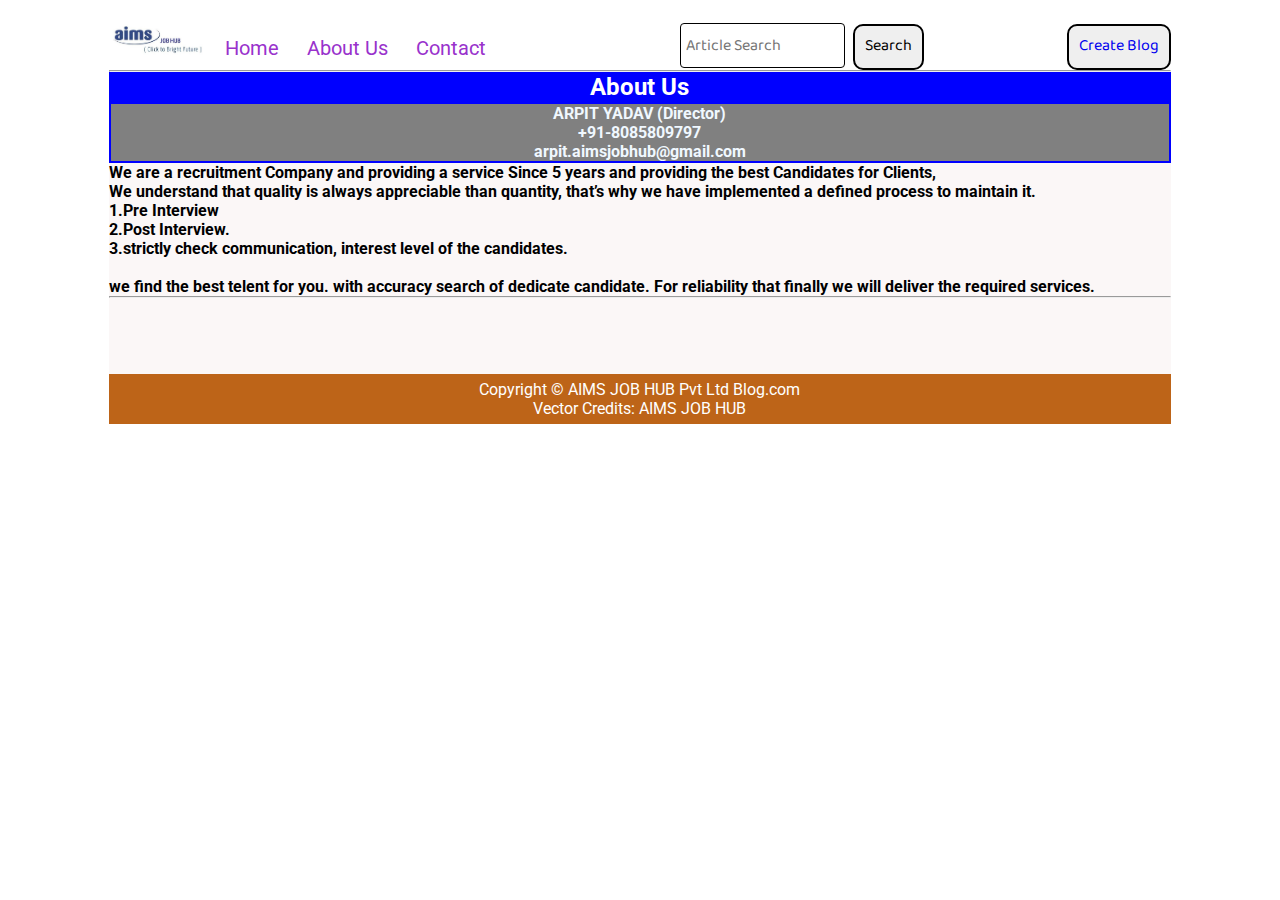
<file: Aboutus.html>
<!DOCTYPE html>
<html lang="en">
  <head>
    <meta charset="UTF-8" />
    <meta http-equiv="X-UA-Compatible" content="IE=edge" />
    <meta name="viewport" content="width=device-width, initial-scale=1.0" />
    <title>AIMS JOB HUB Blog for Review Service/Product</title>
    <link rel="stylesheet" href="CSS/newstyle.css" />
    <link rel="stylesheet" href="CSS/newutils.css" />
    <link rel="stylesheet" href="CSS/mobileslide.css" />
    
  </head> 
  <body>

    <nav class="navigation max-width-1 m-auto">
      <div class="nav-left">
        <a href="/">
          <span><img src="img/Logo.jpg" width="94px" alt="" /></span>
        </a>

        <ul>
            <li><a href="index.html">Home</a></li>
            <li><a href="Aboutus.html">About Us</a></li>
            <li><a href="contact.html">Contact</a></li>
        </ul>
      </div>

      <div class="nav-right">
            <form action="/search.html" method="get">
                <input class="form-input" type="text" name="query" placeholder="Article Search"/>
                <button class="btn">Search</button>
            </form>
      </div>
    
      <div class="article c-blog">
        <form action="/search.html" method="get">
        <button class="btn"><a href="blog_index.html">Create Blog</a></button>  
        
        </form>
      </div>

    </nav>
    
    <div class="max-width-1 m-auto"><hr></div>
    <div class="home-articles max-width-1 m-auto font2">




<a id="About Us">
    <section class="my-4">
        <div class="py-4">
            <h2 style="text-align: center; color:white; border:blue 1px solid; background-color:blue;" class="text-center">About Us</h2>
        </div>
        <div class="container-fluid">
            <div>
            <fieldset style="border:blue 2px solid; text-align: center; color: aliceblue; background-color: grey">
            <b>ARPIT YADAV (Director)</b><br>
            <b>+91-8085809797</b><br>
            <b>arpit.aimsjobhub@gmail.com</b>
            </p>                
          </fieldset>
            </div>
            <p class="text-left"><b> We are a recruitment Company and providing a service Since 5 years and
                providing the best Candidates for Clients,<br>
                We understand that quality is always appreciable than quantity, that’s why we have implemented a
                defined process to maintain it. <br>
                1.Pre Interview<br>
                2.Post Interview.<br>
                3.strictly check communication, interest level of the candidates.<br>
                    <br> we find the best telent for you.
                    with accuracy search of dedicate candidate. For reliability that finally we will deliver the
                    required services.
                </b>
            </div>
            </p>
        </div>
    </section>
</a>



                <div class="max-width-1 m-auto"><hr></div>
                <div class="home-articles max-width-1 m-auto font2">
<br><br><br><br>

<div class="footer">
  <p>Copyright &copy; AIMS JOB HUB Pvt Ltd Blog.com </p>
  <a href="https://www.indiamart.com/proddetail/aims-job-hub-placement-22513595912.html">Vector Credits: AIMS JOB HUB</a>
</div>



</body>
</html>
</file>
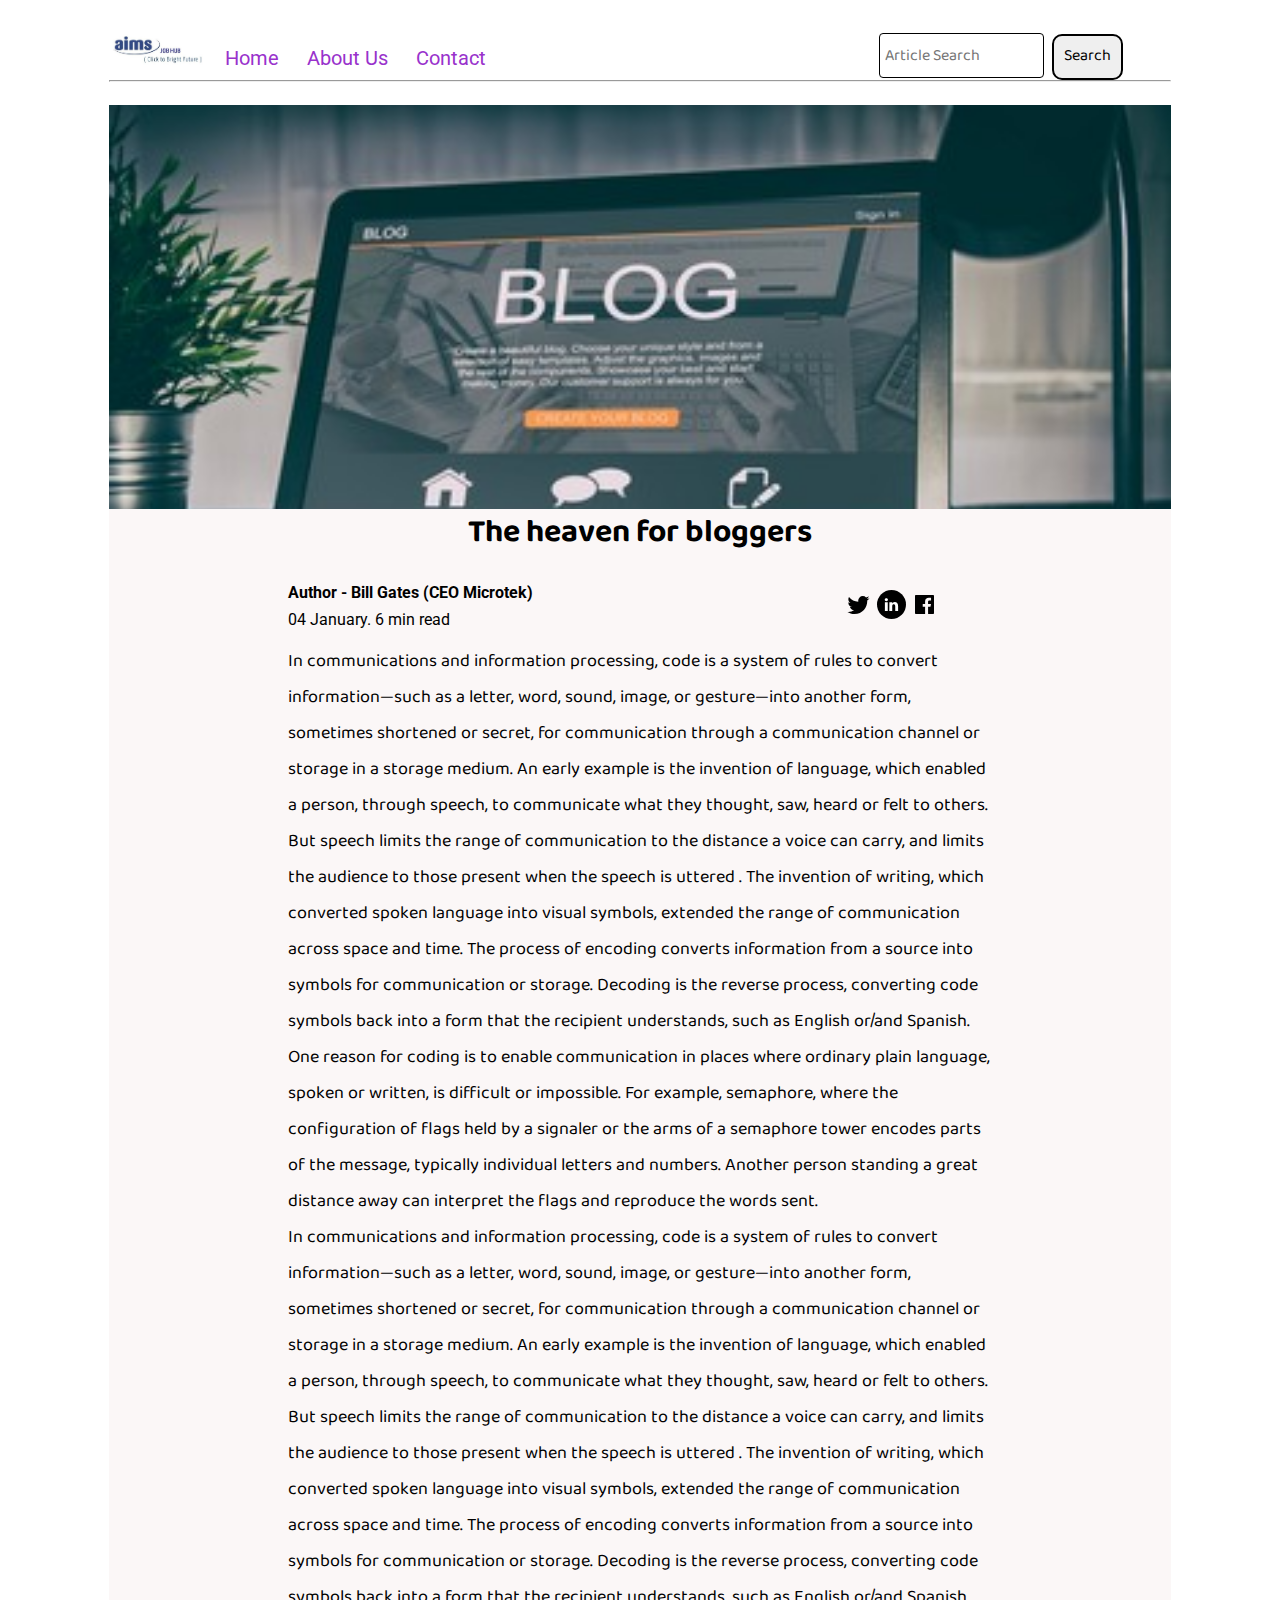
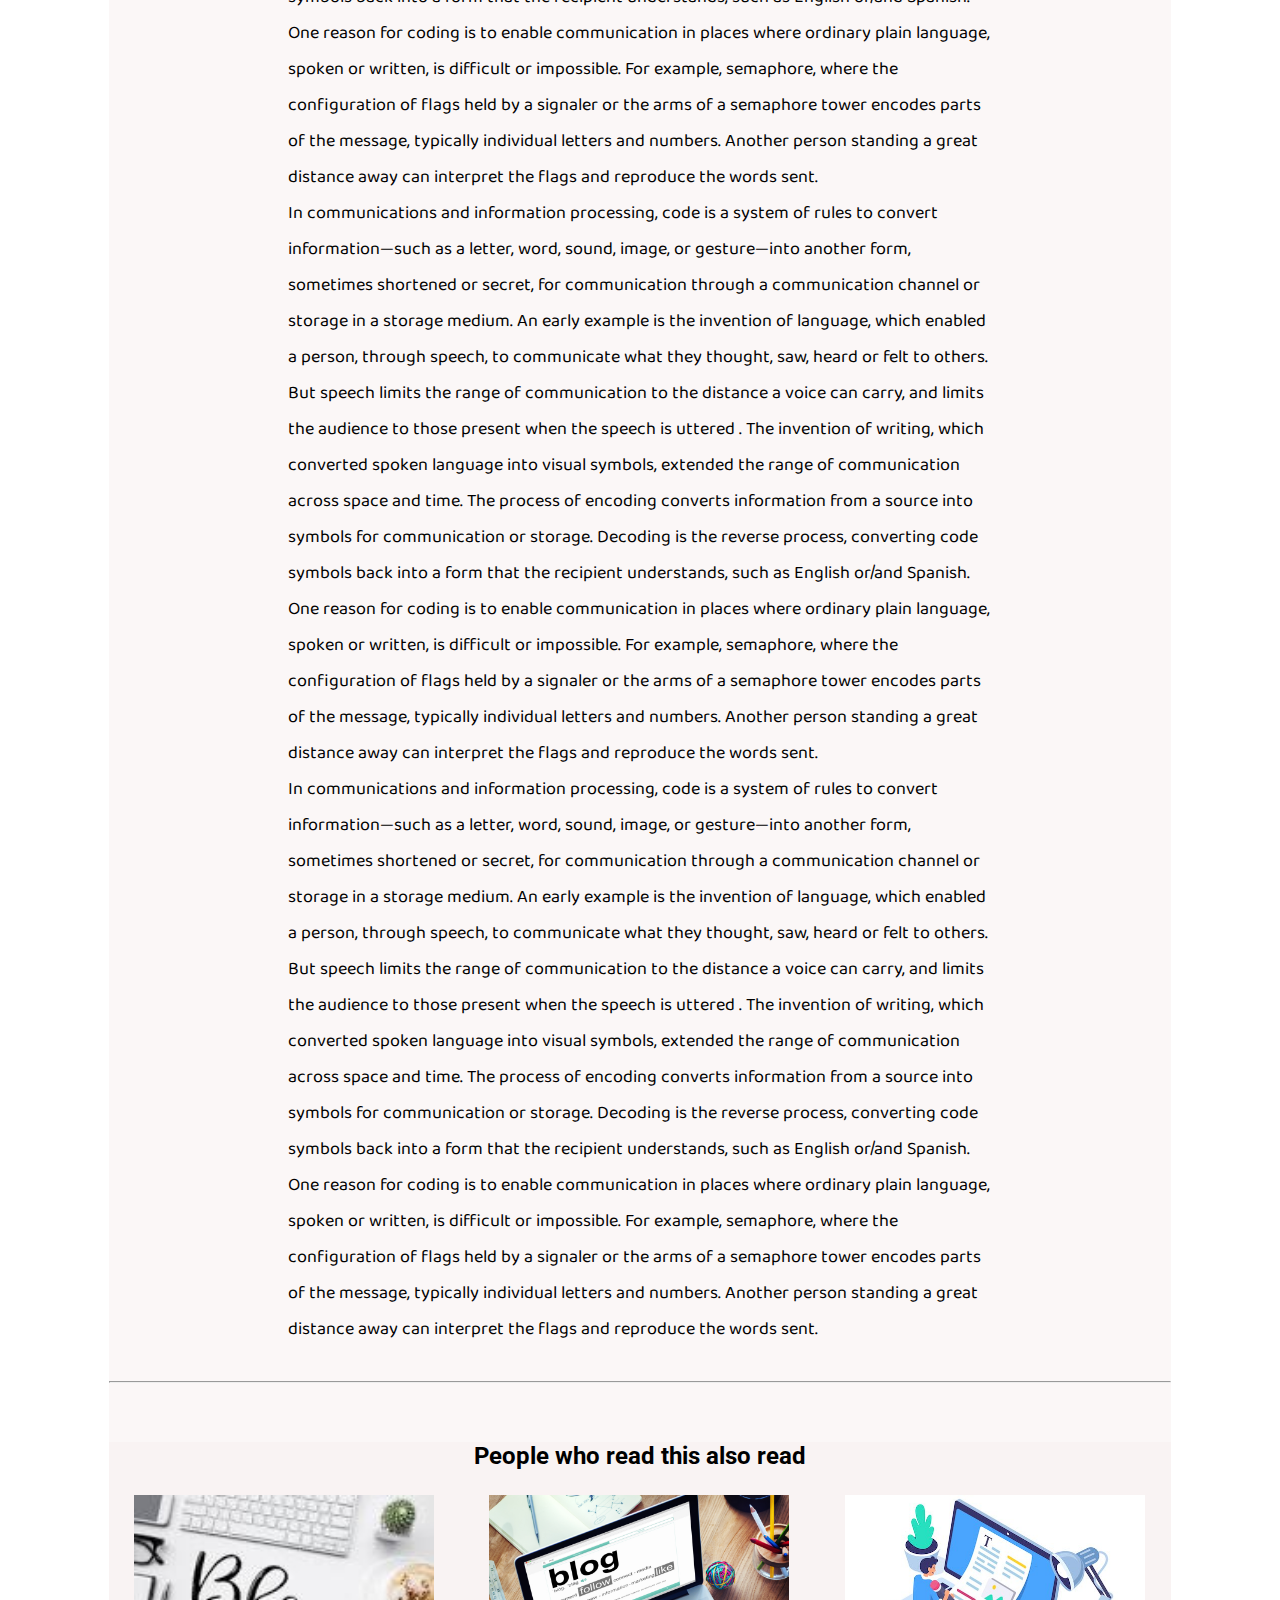
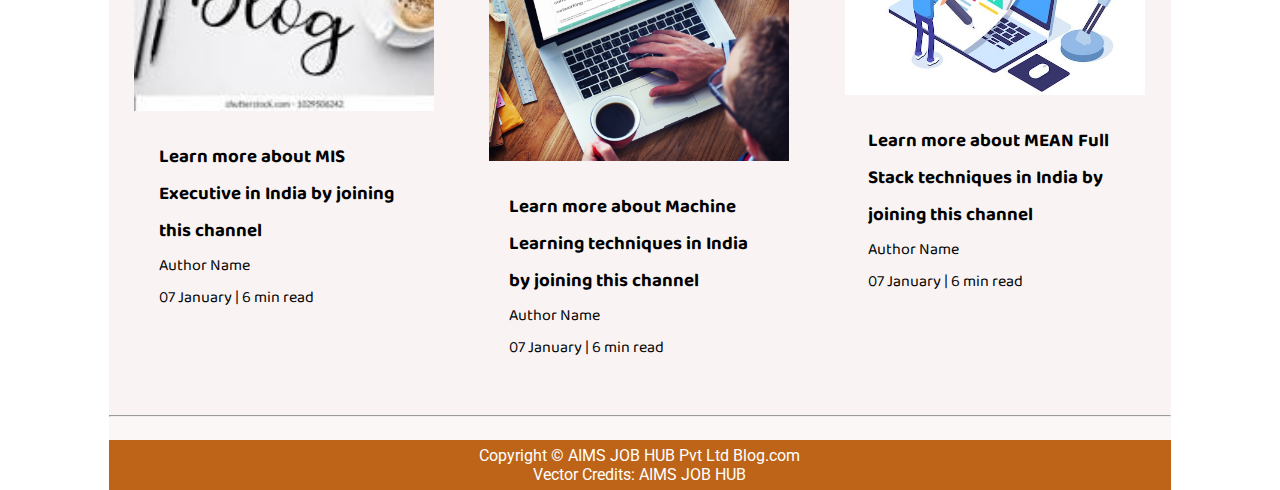
<file: blog.html>
<!DOCTYPE html>
<html lang="en">

<head>
    <meta charset="UTF-8">
    <meta name="viewport" content="width=device-width, initial-scale=1.0">
    <title>AIMS JOB HUB Blog for Review Service/Product</title>
    <link rel="stylesheet" href="CSS/newutils.css">
    <link rel="stylesheet" href="CSS/newstyle.css">
    <link rel="stylesheet" href="CSS/mobileslide.css">
    <link rel="stylesheet" href="CSS/contact.css">
    <link rel="stylesheet" href="CSS/blogpost.css">

</head>

<body>

    <nav class="navigation max-width-1 m-auto">
        <div class="nav-left">
            <a href="/">
                <span><img src="img/Logo.jpg" width="94px" alt="" /></span>
            </a>

            <ul>
                <li><a href="index.html">Home</a></li>
                <li><a href="Aboutus.html">About Us</a></li>
                <li><a href="contact.html">Contact</a></li>
            </ul>
        </div>

        <div class="nav-right">
            <form action="/search.html" method="get">
                <input class="form-input" type="text" name="query" placeholder="Article Search" />
                <button class="btn">Search</button>
            </form>
        </div>

    </nav>

    <div class="max-width-1 m-auto">
        <hr>
    </div>
    
    <div class="home-articles max-width-1 m-auto font2">

        <div class="post-img">
            <img src="img/4.jpg" alt="">
        </div>

        <div class="blog-post-content m-auto max-width-2 m-auto my-2">
            <h1 class="font1">The heaven for bloggers</h1>
            <div class="blogpost-meta">
                <div class="author-info">
                    <div>
                        <b>
                            Author - Bill Gates (CEO Microtek)
                        </b>
                    </div>
                    <div>04 January. 6 min read</div>
                </div>
                <div class="social">
                    <svg width="29" height="29" class="hk">
                        <path
                            d="M22.05 7.54a4.47 4.47 0 0 0-3.3-1.46 4.53 4.53 0 0 0-4.53 4.53c0 .35.04.7.08 1.05A12.9 12.9 0 0 1 5 6.89a5.1 5.1 0 0 0-.65 2.26c.03 1.6.83 2.99 2.02 3.79a4.3 4.3 0 0 1-2.02-.57v.08a4.55 4.55 0 0 0 3.63 4.44c-.4.08-.8.13-1.21.16l-.81-.08a4.54 4.54 0 0 0 4.2 3.15 9.56 9.56 0 0 1-5.66 1.94l-1.05-.08c2 1.27 4.38 2.02 6.94 2.02 8.3 0 12.86-6.9 12.84-12.85.02-.24 0-.43 0-.65a8.68 8.68 0 0 0 2.26-2.34c-.82.38-1.7.62-2.6.72a4.37 4.37 0 0 0 1.95-2.51c-.84.53-1.81.9-2.83 1.13z">
                        </path>
                    </svg>

                    <svg style="background: black;
                    border-radius: 21px;" width="29" height="29" viewBox="0 0 29 29" fill="none" class="hk">
                        <path
                            d="M5 6.36C5 5.61 5.63 5 6.4 5h16.2c.77 0 1.4.61 1.4 1.36v16.28c0 .75-.63 1.36-1.4 1.36H6.4c-.77 0-1.4-.6-1.4-1.36V6.36z">
                        </path>
                        <path fill-rule="evenodd" clip-rule="evenodd"
                            d="M10.76 20.9v-8.57H7.89v8.58h2.87zm-1.44-9.75c1 0 1.63-.65 1.63-1.48-.02-.84-.62-1.48-1.6-1.48-.99 0-1.63.64-1.63 1.48 0 .83.62 1.48 1.59 1.48h.01zM12.35 20.9h2.87v-4.79c0-.25.02-.5.1-.7.2-.5.67-1.04 1.46-1.04 1.04 0 1.46.8 1.46 1.95v4.59h2.87v-4.92c0-2.64-1.42-3.87-3.3-3.87-1.55 0-2.23.86-2.61 1.45h.02v-1.24h-2.87c.04.8 0 8.58 0 8.58z"
                            fill="#fff"></path>
                    </svg>

                    <svg width="29" height="29" class="hk">
                        <path
                            d="M23.2 5H5.8a.8.8 0 0 0-.8.8V23.2c0 .44.35.8.8.8h9.3v-7.13h-2.38V13.9h2.38v-2.38c0-2.45 1.55-3.66 3.74-3.66 1.05 0 1.95.08 2.2.11v2.57h-1.5c-1.2 0-1.48.57-1.48 1.4v1.96h2.97l-.6 2.97h-2.37l.05 7.12h5.1a.8.8 0 0 0 .79-.8V5.8a.8.8 0 0 0-.8-.79">
                        </path>
                    </svg>

                </div>
            </div>
            <p class="font1">In communications and information processing, code is a system of rules to convert
                information—such as a letter, word, sound, image, or gesture—into another form, sometimes shortened or
                secret, for communication through a communication channel or storage in a storage medium. An early
                example
                is the invention of language, which enabled a person, through speech, to communicate what they thought,
                saw,
                heard or felt to others. But speech limits the range of communication to the distance a voice can carry,
                and
                limits the audience to those present when the speech is uttered . The invention of writing, which
                converted
                spoken language into visual symbols, extended the range of communication across space and time.

                The process of encoding converts information from a source into symbols for communication or storage.
                Decoding is the reverse process, converting code symbols back into a form that the recipient
                understands,
                such as English or/and Spanish.

                One reason for coding is to enable communication in places where ordinary plain language, spoken or
                written,
                is difficult or impossible. For example, semaphore, where the configuration of flags held by a signaler
                or
                the arms of a semaphore tower encodes parts of the message, typically individual letters and numbers.
                Another person standing a great distance away can interpret the flags and reproduce the words sent.</p>
            <p class="font1">In communications and information processing, code is a system of rules to convert
                information—such as a letter, word, sound, image, or gesture—into another form, sometimes shortened or
                secret, for communication through a communication channel or storage in a storage medium. An early
                example
                is the invention of language, which enabled a person, through speech, to communicate what they thought,
                saw,
                heard or felt to others. But speech limits the range of communication to the distance a voice can carry,
                and
                limits the audience to those present when the speech is uttered . The invention of writing, which
                converted
                spoken language into visual symbols, extended the range of communication across space and time.

                The process of encoding converts information from a source into symbols for communication or storage.
                Decoding is the reverse process, converting code symbols back into a form that the recipient
                understands,
                such as English or/and Spanish.

                One reason for coding is to enable communication in places where ordinary plain language, spoken or
                written,
                is difficult or impossible. For example, semaphore, where the configuration of flags held by a signaler
                or
                the arms of a semaphore tower encodes parts of the message, typically individual letters and numbers.
                Another person standing a great distance away can interpret the flags and reproduce the words sent.</p>
            <p class="font1">In communications and information processing, code is a system of rules to convert
                information—such as a letter, word, sound, image, or gesture—into another form, sometimes shortened or
                secret, for communication through a communication channel or storage in a storage medium. An early
                example
                is the invention of language, which enabled a person, through speech, to communicate what they thought,
                saw,
                heard or felt to others. But speech limits the range of communication to the distance a voice can carry,
                and
                limits the audience to those present when the speech is uttered . The invention of writing, which
                converted
                spoken language into visual symbols, extended the range of communication across space and time.

                The process of encoding converts information from a source into symbols for communication or storage.
                Decoding is the reverse process, converting code symbols back into a form that the recipient
                understands,
                such as English or/and Spanish.

                One reason for coding is to enable communication in places where ordinary plain language, spoken or
                written,
                is difficult or impossible. For example, semaphore, where the configuration of flags held by a signaler
                or
                the arms of a semaphore tower encodes parts of the message, typically individual letters and numbers.
                Another person standing a great distance away can interpret the flags and reproduce the words sent.</p>
            <p class="font1">In communications and information processing, code is a system of rules to convert
                information—such as a letter, word, sound, image, or gesture—into another form, sometimes shortened or
                secret, for communication through a communication channel or storage in a storage medium. An early
                example
                is the invention of language, which enabled a person, through speech, to communicate what they thought,
                saw,
                heard or felt to others. But speech limits the range of communication to the distance a voice can carry,
                and
                limits the audience to those present when the speech is uttered . The invention of writing, which
                converted
                spoken language into visual symbols, extended the range of communication across space and time.

                The process of encoding converts information from a source into symbols for communication or storage.
                Decoding is the reverse process, converting code symbols back into a form that the recipient
                understands,
                such as English or/and Spanish.

                One reason for coding is to enable communication in places where ordinary plain language, spoken or
                written,
                is difficult or impossible. For example, semaphore, where the configuration of flags held by a signaler
                or
                the arms of a semaphore tower encodes parts of the message, typically individual letters and numbers.
                Another person standing a great distance away can interpret the flags and reproduce the words sent.</p>
    </div>

        <div class="max-width-1 m-auto">
            <hr>
        </div>

        <br>

        <div class="home-articles max-width-1 m-auto font2">
            <h2>People who read this also read</h2>
            <div class="row">


                <div class="home-article more-post">
                    <div class="home-article-img">
                        <img src="img/1.jfif" alt="article">
                    </div>
                    <div class="home-article-content font1 center">
                        <a href="blog.html">
                            <h3>Learn more about MIS Executive in India by joining this channel</h3>
                        </a>

                        <div>Author Name</div>
                        <span>07 January | 6 min read</span>
                    </div>
                </div>
                <div class="home-article more-post">
                    <div class="home-article-img">
                        <img src="img/2.jpg" alt="article">
                    </div>
                    <div class="home-article-content font1 center">
                        <a href="blog.html">
                            <h3>Learn more about Machine Learning techniques in India by joining this channel</h3>
                        </a>

                        <div>Author Name</div>
                        <span>07 January | 6 min read</span>
                    </div>
                </div>
                <div class="home-article more-post">
                    <div class="home-article-img">
                        <img src="img/3.jpg" alt="article">
                    </div>
                    <div class="home-article-content font1 center">
                        <a href="blog.html">
                            <h3>Learn more about MEAN Full Stack techniques in India by joining this channel</h3>
                        </a>

                        <div>Author Name</div>
                        <span>07 January | 6 min read</span>
                    </div>
                </div>

            </div>
        </div>


        
            


            <div class="max-width-1 m-auto">
                <hr>
            </div>
            <div class="home-articles max-width-1 m-auto font2">


                <div class="footer">
                    <p>Copyright &copy; AIMS JOB HUB Pvt Ltd Blog.com </p>
                    <a href="https://www.indiamart.com/proddetail/aims-job-hub-placement-22513595912.html">Vector
                        Credits: AIMS JOB HUB</a>
                </div>
            </div>

</body>
</html>
</file>
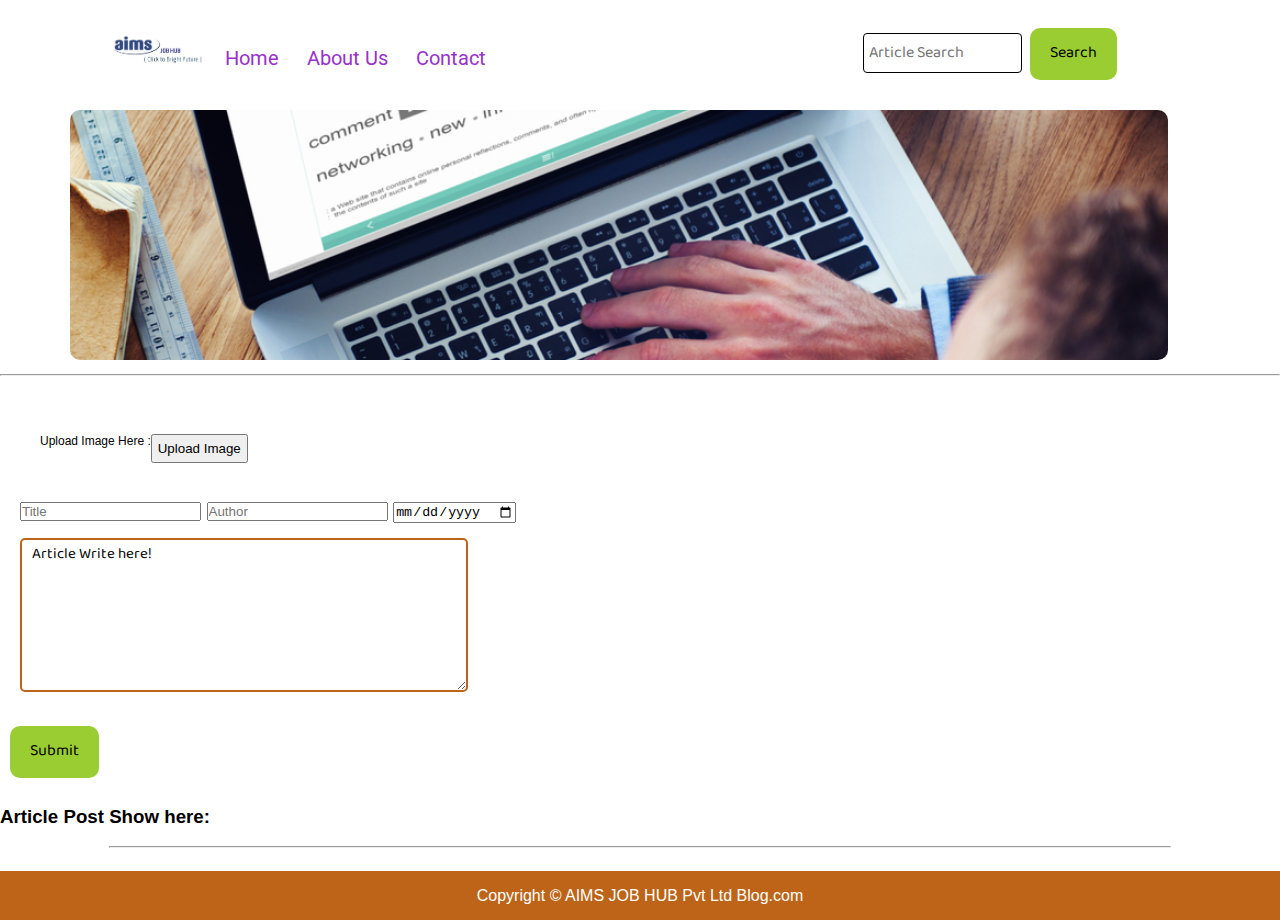
<file: blog_index.html>
<!DOCTYPE html>
<html lang="en">
<head>
    <meta charset="UTF-8">
    <meta http-equiv="X-UA-Compatible" content="IE=edge">
    <meta name="viewport" content="width=device-width, initial-scale=1.0">
    <title>AIMS JOB HUB Blog for Review Service/Product</title>
    <link rel="stylesheet" href="CSS/newutils.css">
    <link rel="stylesheet" href="CSS/newstyle.css">
    <link rel="stylesheet" href="CSS/mobileslide.css">
    <link rel="stylesheet" href="CSS/contact.css">
    <link rel="stylesheet" href="CSS/blogpost.css">
    <link rel="stylesheet" href="CSS/readus.css">
    <link rel="stylesheet" href="CSS/blog_index.css">
    <link rel="stylesheet" href="CSS/blog_index_editor.css">
    <link rel="stylesheet" href="CSS/createbloghome.css">

</head>

<body>

    <nav class="navigation max-width-1 m-auto">
        <div class="nav-left">
            <a href="/">
                <span><img src="img/Logo.jpg" width="94px" alt="" /></span>
            </a>

            <ul>
                <li><a href="index.html">Home</a></li>
                <li><a href="Aboutus.html">About Us</a></li>
                <li><a href="contact.html">Contact</a></li>
            </ul>
        </div>

        <div class="nav-right">
            <form action="/search.html" method="get">
                <input class="form-input" type="text" name="query" placeholder="Article Search" />
                <button class="btn">Search</button>
            </form>
        </div>

    </nav>

    <section class="blogs-post">
        <div class="bloger-post">
            <div class="para">
                <img src="img/2.jpg" class="blog-image" alt="">

            </div>

    </section>

    <hr>
    <br>

    <div class="input">

        <div class="uploadimg">
            Upload Image Here :
            <p><input type="file"  accept="image/*" name="image" id="file"  onchange="loadFile(event)" style="display: none;"></p>
            <button class="UIB"><p><label for="file" style="cursor: pointer;">Upload Image</label></p></button>
           
        </div>

        <br>

        <div class="input">
            <input type="text" id="title" placeholder="Title">
            <input type="text" id="author" placeholder="Author">
            <input type="date" id="date" placeholder="Date"><br>
            <textarea name="massage" id="massage" cols="10" rows="5">Article Write here!</textarea>
        </div>


    </div>

    <div class="main-btn">
    <button class="btn" onclick="adduser()">Submit</button><br><br>
    </div>



    <h3 class="apsh">Article Post Show here:</h3>
    <div class="left">
     <p><img class="outputimg" id="output" width="200" /></p>
    </div>

    <div class="right">
     <div id="result"></div>
    </div>

    <div class="max-width-1 m-auto">
        <hr>
    </div>
    <div class="home-articles max-width-1 m-auto font2">

    </div>



        <div class="footer">
                    <p>Copyright &copy; AIMS JOB HUB Pvt Ltd Blog.com </p>
                  
        </div>
        


        <script src="js/blog_index.js"></script>


</body>

</html>
</file>
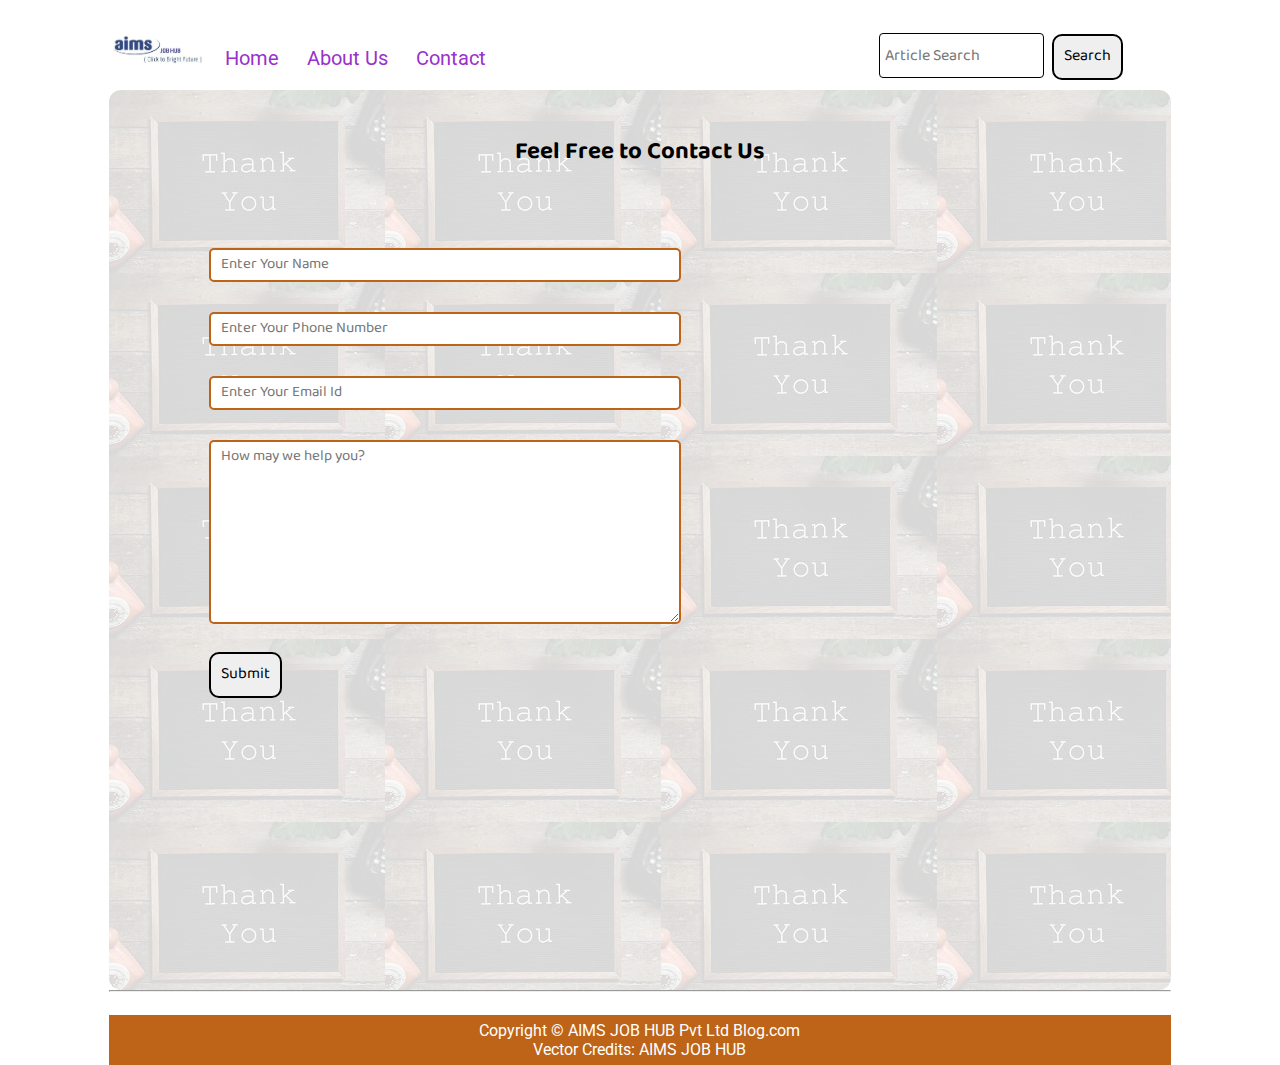
<file: contact.html>
<!DOCTYPE html>
<html lang="en">
<head>
    <meta charset="UTF-8">
    <meta name="viewport" content="width=device-width, initial-scale=1.0">
    <link rel="stylesheet" href="CSS/newutils.css">
    <link rel="stylesheet" href="CSS/newstyle.css">
    <link rel="stylesheet" href="CSS/mobileslide.css">
    <link rel="stylesheet" href="CSS/contact.css">

    <title>AIMS JOB HUB Blog for Review Service/Product</title>
</head>
<body>

    <nav class="navigation max-width-1 m-auto">
        <div class="nav-left">
          <a href="/">
            <span><img src="img/Logo.jpg" width="94px" alt="" /></span>
          </a>
  
          <ul>
            <li><a href="index.html">Home</a></li>
            <li><a href="Aboutus.html">About Us</a></li>
            <li><a href="contact.html">Contact</a></li>
          </ul>
        </div>
  
        <div class="nav-right">
              <form action="/search.html" method="get">
                  <input class="form-input" type="text" name="query" placeholder="Article Search"/>
                  <button class="btn">Search</button>
              </form>
        </div>
      
          
          </form>
        </div>
  
    </nav>
      


      <div class="contact-content font1 max-width-1 m-auto">
        <div class="max-width-1 m-auto mx-1">
            <h2>Feel Free to Contact Us</h2>
            
            <div class="contact-form">
                <div class="form-box">
                    <input type="text" placeholder="Enter Your Name" id="name">
                </div>

                <div class="form-box">
                    <input type="text" placeholder="Enter Your Phone Number" id="mobile">
                </div>

                <div class="form-box">
                    <input type="email" placeholder="Enter Your Email Id" id="email">
                </div>

                <div class="form-box">
                    <textarea name="" id="msg" cols="30" rows="6" placeholder="How may we help you?"></textarea>
                </div>

                <div class="form-box">
                    <button class="btn" onclick="Submit()">Submit</button>
                </div>
        
            </div>
        </div>
 
        


</div>
    <div class="max-width-1 m-auto"><hr></div>
    <div class="home-articles max-width-1 m-auto font2">
        

 
    <div class="footer">
        <p>Copyright &copy; AIMS JOB HUB Pvt Ltd Blog.com </p>
        <a href="https://www.indiamart.com/proddetail/aims-job-hub-placement-22513595912.html">Vector Credits: AIMS JOB HUB</a>
    </div>



    
    <script src="js/contact.js"></script>
</body>
</html>
</file>
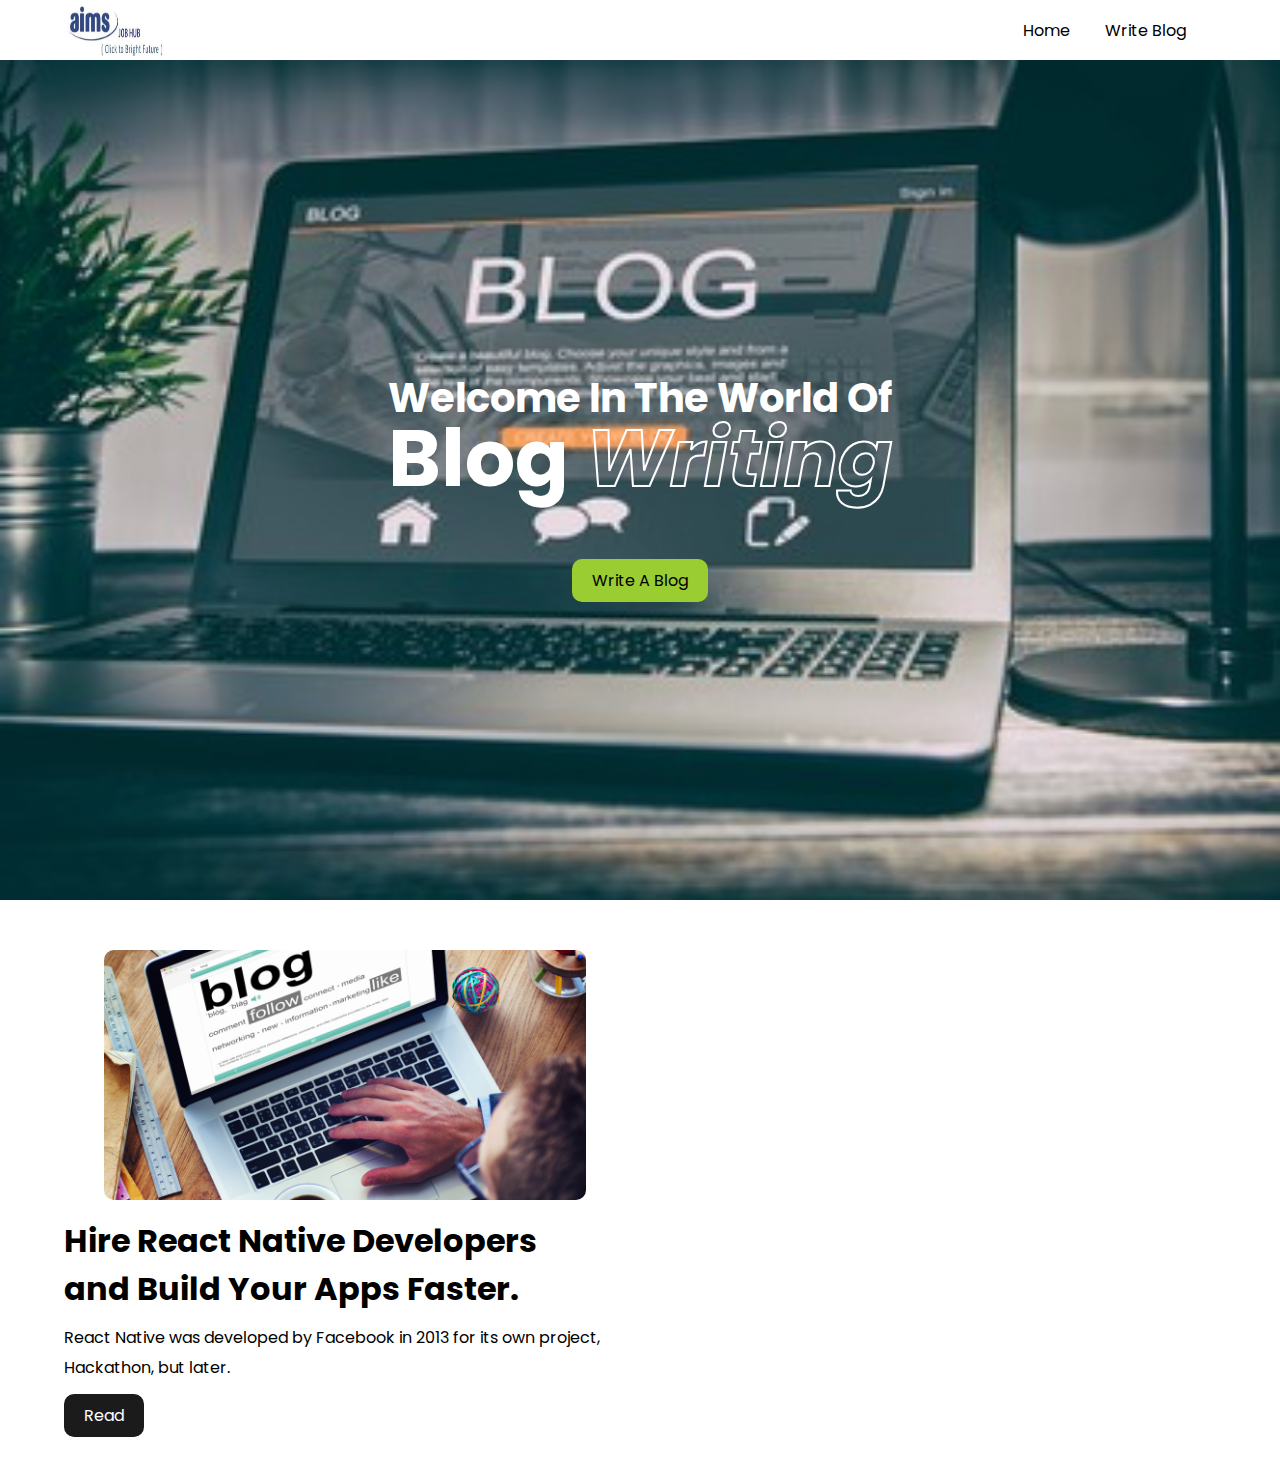
<file: createbloghome.html>
<!DOCTYPE html>
<html lang="en">
<head>
    <meta charset="UTF-8">
    <meta http-equiv="X-UA-Compatible" content="IE=edge">
    <meta name="viewport" content="width=device-width, initial-scale=1.0">
    <title>Blog : AIMS JOB HUB</title>  

    <link href="https://fonts.googleapis.com/css2?family=Poppins:ital,wght@0,400;0,500;0,600;1,600&display=swap" rel="stylesheet">
    <link rel="stylesheet" href="CSS/createbloghome.css">

</head>
<body>

    <nav class="navbar">
        <img height="60px" width="100px" src="img/Logo.jpg" class="logo" alt="">
        <ul class="links-container">
            <li class="link-item1"><a href="index.html" class="link">Home</a></li>
            <li class="link-item2"><a href="blog_index.html" class="link">Write Blog</a></li>
        </ul>
    </nav>

    <header class="header">
        <div class="content">
            <h1 class="heading">
                <span class="small">welcome in the world of</span>
                blog
                <span class="no-fill">writing</span>
            </h1>
            <a href="blog_index.html" class="btn">write a blog</a>
        </div>
    </header>

    <section class="blogs-section">
        <div class="blog-card">
            <img src="img/2.jpg" class="blog-image" alt="">
            <h1 class="blog-title">Hire React Native Developers and Build Your Apps Faster.</h1>
            <p class="blog-overview">React Native was developed by Facebook in 2013 for its own project, Hackathon, but later.</p>
            <a href="read.html" class="btn dark">read</a>
        </div>
    </section>

    


</body>
</file>
<file: CSS/newstyle.css>
*{
    margin: 0;
    padding: 0;
}


.navigation {
    display: flex;
    font-family: var(--font1);
    margin-top: 10px;
    justify-content: space-between;
    align-items: self-end;
    height: 70px;
   
}
.nav-left {
    display: -webkit-inline-box;
}

.nav-left ul {
    display: flex;
    align-items: center;
    margin: 0 25px;
    font-size: 20px;
    padding-bottom: 23px;
}

.nav-left ul li {
    list-style: none;
    font-family: var(--font2);
    margin: 0 14px;
}

.nav-left ul li a {
    text-decoration: none;
    color:darkorchid;
} 

.nav-left ul li a:hover {
    color: var(--main-bg-color);
    font-weight: bolder;
}
  

.content-right img{
    width: 150px;
    height: 100px;
}

.content {
    height :95px;         
    display: flex;
    height: 100%;
    margin-top: 32px;
    padding: 9px;
    position: relative;
}

.content-left {
    font-family: var(--font1);
    display: flex;
    flex-direction: column;
    justify-content: center;
    padding: 49px;
    z-index: 1;
}

.content-right {
    display: flex;
    align-items: center;
    justify-content: center;
    
}

.content-right img {
    height: 150px;
    border: 2px solid black;
    border-radius: 200px;
    
}
  

.content::after {
    content: "";
    background-image: url("../img/Hiring.jpg");
    position: absolute;
    width: 100%;
    height: inherit;
    opacity: 0.15;
    border-radius: 12px;
}
  

.footer{
    height: 50px;
    background-color:purple;
}
.footer {
    /* height: 50px; */
    display: flex;
    flex-direction: column;
    background-color: var(--main-bg-color);
    align-items: center;
    justify-content: center;  
    color: white;
}

.footer a {
    color: white;
}

/* as described/written in the blog: */
.year-box {
    position: absolute;  
    right: 0px;
    top: 100px;
    width: 234px;
    height: 255px;
    font-size: 18px;
}
  
.year-box div {
    margin: 12px 0px;
}

.home-articles {
    padding: 0px;
    background-color: rgb(248, 239, 239, 0.5);
    margin-top: 23px;
    position: relative;
}

.home-article {
    display: flex;
    margin: 25px;
}

.home-article img {
    width: 300px;
}

.home-article-content {
    align-self: center;
    padding: 25px;
}

.home-article-content a {
    color: black;
    text-decoration: none;
}
  
a:-webkit-any-link{
    text-decoration: none;
    
}



.myform{
    padding: 5px;
    
}

.inputdata{
    padding: 20px;
}

.showarticale{
    border: 2px black solid;
    padding:15px;
    border-radius: 10%;
}


.btn:hover{
    background-color: blue;
    color: white;
}


.mainbtn{
    margin: 0;
    position: absolute;
    top: 50%;
    -ms-transform: translateY(-50%);
    transform: translateY(-50%);
}

.blog-entry{
    border:2px solid black;
    padding:60px;
    border-radius: 10%;
    margin-left:30px;
    margin-right:40px;
}

.nav-right {
    margin-left: 165px;
}

.blogs-section{
    width: 100%;
    padding: 50px 5vw;
    display: grid;
    grid-template-columns: repeat(2, 1fr);
    grid-gap: 80px;
}


.blog-image{
    width: 90%;
    height: 250px;
    object-fit: cover;
    border-radius: 10px;
    margin-bottom: 10px;
    margin-left: 40px;
}

.blog-overview{
    margin: 10px 0 20px;
    line-height: 30px;
}

.btn.dark{
    background: #1b1b1b;
    color: #fff;
}

.btn.dark:hover{
    background-color: blue;
}


.banner{
    width: 100%;
    height: 400px;
    position: relative;
    background: #e7e7e7;
    background-size: cover;
    background-position: center;
}

.banner-upload-btn{
    position: absolute;
    bottom: 20px;
    right: 20px;
    width: 40px;
    height: 40px;
    border-radius: 50%;
    background: rgba(0, 0, 0, 0.1);
    display: flex;
    justify-content: center;
    align-items: center;
    cursor: pointer;
}

.banner-upload-btn img{
    width: 20px;
}
</file>
<file: CSS/newutils.css>
@import url("https://fonts.googleapis.com/css2?family=Roboto&display=swap");
@import url("https://fonts.googleapis.com/css2?family=Baloo+Bhaina+2:wght@500&display=swap");


.max-width-1{
    max-width: 75vw;
}

.max-width-2{
    max-width: 55vw;
}

.m-auto{
    margin: auto;
}

.my-2{
    margin-top: -6px;
    margin-bottom: 32px;
}

.my-1{
    margin-top: 23px;
    margin-bottom: 23px;
}

:root { 
    --main-bg-color: #bd6418;
    --font1: "Baloo Bhaina 2", cursive;
    --font2: "Roboto", sans-serif;
}

.font1 {
    font-family: var(--font1);
}

.font2 {
    font-family: var(--font2);
}

.form-input {
    font-family: var(--font1);
    padding: 0px 5px;
    padding-top: 3px;
    font-size: 16px;
    border: 1px solid black;
    border-radius: 4px;
    margin: 0 5px;
    margin-left: 155px;
}
 
.btn {
    font-family: var(--font1);
    padding: 5px 10px;
    padding-top: 5px;
    font-size: 16px;
    border: 2px solid black;
    border-radius: 10px;
    cursor: pointer;
    transition: all 0.3s ease-in-out;
    
} 

.btn:hover {
    color: white;
    background: var(--main-bg-color);
}

a:-webkit-any-link:hover{
    color: white;
}

.max-width-1 {
    max-width: 83vw;
}
</file>
<file: CSS/mobileslide.css>
@media screen and (max-width: 1200px){
    .navigation {
      flex-direction: column;
      margin-bottom: 23px;
    }

    .content-right{
      flex-direction: column;

    }
    .content-right.img {
      flex-direction:initial;
      display: block;
      margin-top: 100px;
      
  }
  
    .nav-left {
      flex-direction: row;
      text-align: center;
      padding-right: 10px;
      margin-top: 20px;
    }
  
    .content-right {
      display: none;
    }
  
    .home-article {
      flex-direction: column;
    }
  
    .home-article-img {
      text-align: center;
    }

    .li a{
      padding: 0px;
    }

    .year-box {
      top: 25px;
      left: 60vw;
      font-size: 11px;
      display: flex;
    }
  
    .year-box div {
      padding: 0 3px;
      margin: 0;
    }
  
    .home-article img {
      width: 70vw;
    }
    .form-input {
      width: 25%;
    }
    .form-box input,
    textarea {
      width: 66vw;
    }
    .row {
      flex-direction: column;
    }
    .social {
      padding: 0;
    }
    .post-img {
      height: auto;
    }
    .adjust-year {
      position: static;
      height: auto;
      padding: 12px 0px;
      display: flex;
      justify-content: flex-end;
      width: 100%;
    }
}
  
@media (min-width: 350px){

  element.style {
    padding: 13px 15px 0px;}

    .nav-left ul {
      display: -webkit-inline-box;
      margin: 5px;
      font-size: 20px;
      padding-bottom: 5px;
      
  }

  ul.ulhome{
    margin-left: 70px;
    display: contents;
  }
  
    .form-input {
      width: 40%;
      height: 40px;
      margin-left: 90px;
  }

  .nav-right{
  margin-left: -10px;
  margin-top: -10px;

.blog{
  margin-left: 5px;
}

}



  
}
</file>
<file: CSS/contact.css>
.contact-content{  
    height: 100vh;
    margin-top:10px;
    padding: 00px;
    position: relative; 
    overflow: hidden;
}
.contact-content::after {
    content: "";
    background-image: url("../img/Thank\ you.jfif");
    position: absolute;
    top:0;
    margin-left: 0px;
    width: 100%;
    height: inherit;
    opacity: 0.15;
    border-radius: 12px;
    z-index: -1;
}

.form-box input, textarea{
    width: 35vw;
    padding: 0px 10px;
    margin: 15px 0;
    font-size: 15px;
    font-family: var(--font1);
    border: 2px solid var(--main-bg-color);
    border-radius: 5px;        
    justify-content: center;
    align-items: center;
}

h2{
    text-align: center;
    margin-top: 40px;
    
}
  
.contact-form{
    border-radius: 5px;        
    justify-content: center;
    align-items: center;
    margin-left: 100px;
    margin-top:55px
}
</file>
<file: CSS/blogpost.css>
.post-img{
    height: 404px;
    overflow: hidden; 
}

.post-img img{
    width: 100%;
}

.blog-post-content h1{
    text-align: center;
}

.blog-post-content p{
    font-size: 18px; 
}

.blogpost-meta{ 
    display: flex;
    justify-content: space-between;
}

.author-info{
    margin: 12px 0;
}



.author-info div{
    padding: 4px 0px;
    font-family: var(--font2);
}

.social{
    padding-right: 53px;
    align-self: center;
    cursor: pointer;
}

.row{
    display: flex;
}

.more-post{
    flex-direction: column; 
    align-items: center;
}
</file>
<file: CSS/readus.css>
.blog-image{
    width: 100%;
    height: 450px;
    object-fit: cover;
    border-radius: 10px;
    margin-bottom: 10px;
}

.para{
    background-color: white;
    font-size: 16px;
    font-family:Cambria, Cochin, Georgia, Times, 'Times New Roman', serif;
}
</file>
<file: CSS/blog_index.css>
.blog{
    width: 70vw;
    min-width: 400px;
    height: 100px;
    display: block;
    margin: auto;
    padding: 50px 0;
}

textarea::-webkit-scrollbar{
    width: 10px;
}

textarea::-webkit-scrollbar-thumb{
    background: rgba(0, 0, 0, 0.1);
    border-radius: 10px;
}

.title,
.article{
    width: 100%;
    min-height: 100px;
    height: auto;
    outline: none;
    font-size: 50px;
    font-weight: 600;
    color: #2d2d2d;
    resize: none;
    border: none;
    padding: 10px;
    border-radius: 10px;
}

.title::placeholder,
.article::placeholder{
    color: #2d2d2d;
}

.article{
    height: 500px;
    font-size: 20px;
    margin-top: 20px;
    line-height: 30px;
    font-weight: 500;
    padding-bottom: 100px;
    white-space: pre-wrap;
}


.blog, .article{
    position: relative;
    height: fit-content;
    padding-bottom: 0;
}

.article, .title{
    min-height: auto;
    height: fit-content;
    padding: 0 10px;
    white-space: normal;
}

.published{
    margin: 20px 0 60px;
    padding: 0 10px;
    text-transform: capitalize;
    font-style: italic;
    color: rgba(0, 0, 0, 0.5);
}

.published span{
    font-weight: 700;
    font-style: normal;
}

.article *{
    margin: 30px 0;
    color: #2d2d2d;
}

.article-image{
    max-width: 100%;
    max-height: 400px;
    display: block;
    margin: 30px auto;
    object-fit: contain;
}

.sub-heading{
    padding: 0 5vw;
    color: #2d2d2d;
    font-weight: 500;
    font-size: 40px;
    margin-top: 80px;
}

.uploadimg{
    padding: 30px;
    padding-bottom:2px;
    font-size: 12px;
    display: flex;
}


.para{
    padding: 30px;
    padding-bottom: 0px;
}

.input{
    padding: 10px;
    padding-bottom: 2px;
    font-size: 20px;
}

.main-btn{
    padding: 10px;
}

.UIB{
    padding: 5px;
}

.UIB:hover{
    background-color: blue;
    color: white;
}
</file>
<file: CSS/blog_index_editor.css>
.banner{
    width: 100%;
    height: 400px;
    position: relative;
    background: #e7e7e7;
    background-size: cover;
    background-position: center;
}

.banner-upload-btn{
    position: absolute;
    bottom: 20px;
    right: 20px;
    width: 40px;
    height: 40px;
    border-radius: 50%;
    background: rgba(0, 0, 0, 0.1);
    display: flex;
    justify-content: center;
    align-items: center;
    cursor: pointer;
}

.banner-upload-btn img{
    width: 20px;
}

/*  */
.blog{
    width: 70vw;
    min-width: 400px;
    height: 100px;
    display: block;
    margin: auto;
    padding: 50px 0;
}

.textarea::-webkit-scrollbar{
    width: 10px;
}

.textarea::-webkit-scrollbar-thumb{
    background: rgba(0, 0, 0, 0.1);
    border-radius: 10px;
}

.title,
.article{
    width: 100%;
    min-height: 100px;
    height: auto;
    outline: none;
    font-size: 50px;
    font-weight: 600;
    color: #2d2d2d;
    resize: none;
    border: none;
    padding: 10px;
    border-radius: 10px;
}

.title::placeholder,
.article::placeholder{
    color: #2d2d2d;
}

.article{
    height: 500px;
    font-size: 20px;
    margin-top: 20px;
    line-height: 30px;
    font-weight: 500;
    padding-bottom: 100px;
    white-space: pre-wrap;
}



.blog-options{
    position: fixed;
    bottom: 0;
    left: 0;
    width: 100%;
    height: 60px;
    background: #fff;
    z-index: 9;
    display: flex;
    justify-content: center;
    align-items: center;
}

.btn{
    border: none;
    outline: none;
    cursor: pointer;
}

.btn.grey{
    background: #a5a5a5;
    color: #fff;
    margin-left: 20px;
    font-size: 14px;
}
</file>
<file: CSS/createbloghome.css>
*{
    margin: 0;
    padding: 0;
    box-sizing: border-box;
    text-decoration: none;
}

body{
    width: 100%;
    position: relative;
    font-family: 'poppins', sans-serif;
}

::selection{
    background: #1b1b1b;
    color: #fff;
}

.navbar{
    width: 100%;
    height: 60px;
    position: fixed;
    top: 0;
    left: 0;
    display: flex;
    justify-content: space-between;
    align-items: center;
    padding: 0 5vw;
    background: #fff;    
    z-index: 9;
}

.links-container{
    display: flex;
    list-style: none;

}

.link-item1{
    padding: 10px 20px;
    border-radius: 10px;
    background: rgba(255, 255, 255, 0.7);
    color: #000;
    text-decoration: none;
    text-transform: capitalize;   
    margin-left: 5px;

    
}

.link-item2{
    padding: 10px 20px;
    border-radius: 10px;
    background: rgba(255, 255, 255, 0.7);
    color: #000;
    text-decoration: none;
    text-transform: capitalize;
    
}


.link{
    padding: 10px;
    margin-left: -25px;    
    text-decoration: none;
    text-transform: capitalize;
    color: #000;
}

.link:hover{
    border: 1px solid;
    background-color: blue;
    color: white;
    border-radius: 15px;
    
}

.header{
    margin-top: 60px;
    width: 100%;
    height: calc(100vh - 60px);
    background: url(../img/4.jpg);
    background-size: cover;
    display: flex;
    justify-content: center;
    align-items: center;
}

.content{
    text-align: center;
}

.heading{
    color: #fff;
    text-transform: capitalize;
    font-size: 80px;
    line-height: 60px;
    margin-bottom: 80px;
}

.heading .small{
    display: block;
    font-size: 40px;
}

.heading .no-fill{
    font-style: italic;
    color: transparent;
    -webkit-text-stroke: 2px #fff;
}

.btn{
    padding: 10px 20px;
    border-radius: 10px;
    background: rgba(255, 255, 255, 0.7);
    color: #000;
    text-decoration: none;
    text-transform: capitalize;
    background-color:yellowgreen
}

.btn:hover{
    background-color: blue;
}


.blogs-section{
    width: 100%;
    padding: 50px 5vw;
    display: grid;
    grid-template-columns: repeat(2, 1fr);
    grid-gap: 80px;
}

.blog-image{
    width: 90%;
    height: 250px;
    object-fit: cover;
    border-radius: 10px;
    margin-bottom: 10px;
    margin-left: 40px;
}

.blog-overview{
    margin: 10px 0 20px;
    line-height: 30px;
}

.btn.dark{
    background: #1b1b1b;
    color: #fff;
}

.btn.dark:hover{
    background-color: blue;
}


.banner{
    width: 100%;
    height: 400px;
    position: relative;
    background: #e7e7e7;
    background-size: cover;
    background-position: center;
}

.banner-upload-btn{
    position: absolute;
    bottom: 20px;
    right: 20px;
    width: 40px;
    height: 40px;
    border-radius: 50%;
    background: rgba(0, 0, 0, 0.1);
    display: flex;
    justify-content: center;
    align-items: center;
    cursor: pointer;
}

.banner-upload-btn img{
    width: 20px;
}
</file>
